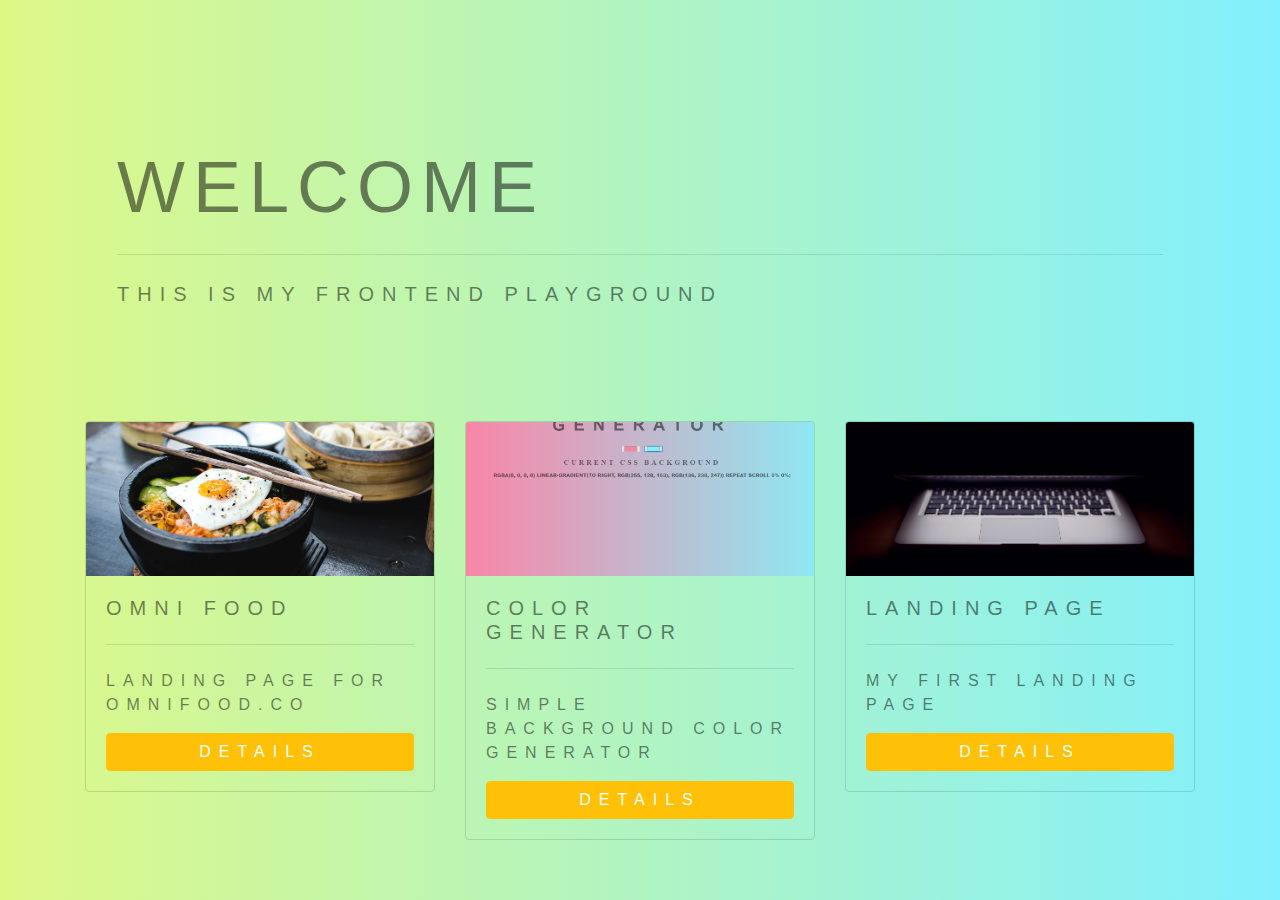
<file: index.html>
<!DOCTYPE html>
<html lang="en">
    <head>
        <meta charset="utf-8" />
        <meta
            name="viewport"
            content="width=device-width, initial-scale=1, shrink-to-fit=no"
        />
        <meta
            name="description"
            content="How to create Transparent Jumbotron with Bootstrap V.4.0.0"
        />
        <meta name="author" content="akashshivanand.com" />
        <title>Transparent Jumbotron with Bootstrap V.4.0.0</title>
        <!-- Bootstrap core CSS -->
        <link
            rel="stylesheet"
            href="https://maxcdn.bootstrapcdn.com/bootstrap/4.0.0/css/bootstrap.min.css"
            integrity="sha384-Gn5384xqQ1aoWXA+058RXPxPg6fy4IWvTNh0E263XmFcJlSAwiGgFAW/dAiS6JXm"
            crossorigin="anonymous"
        />
        <!-- Custom styles for this template -->
        <style type="text/css">
            body {
                padding-top: 5rem; /* Provide Space from Top */
                padding-top: 5rem;
                font: "Raleway", sans-serif;
                color: rgba(0, 0, 0, 0.5);
                text-align: center;
                text-transform: uppercase;
                letter-spacing: 0.5em;
                top: 10%;
                background: linear-gradient(
                    to right,
                    rgb(222, 248, 135),
                    rgb(130, 240, 253)
                );
            }

            .jumbotron {
                background: none; /* Transparent background */
            }

            .card {
                background: none; /* Transparent background */
            }
            .card-img-top {
                width: 100%;
                height: 12vw;
                object-fit: cover;
            }
        </style>
    </head>

    <body>
        <main role="main" class="container">
            <div class="jumbotron">
                <h1 class="display-3 text-left">Welcome</h1>
                <hr class="my-4 text-left" />
                <p class="lead text-left">This is my frontend playground</p>
            </div>

            <div class="card-deck text-left">
                <div class="card h-100" style="width: 18rem;">
                    <img
                        class="card-img-top"
                        src="./OmniFood_LandingPage/res/img/1.jpg"
                        alt="Card image cap"
                    />
                    <div class="card-body">
                        <h5 class="card-title">Omni Food</h5>
                        <hr class="my-4 text-left" />
                        <p class="card-text">
                            Landing Page for OmniFood.co
                        </p>
                        <a
                            href="./OmniFood_LandingPage/omni-food.html"
                            class="btn btn-block btn-warning text-white"
                            target="_blank"
                        >
                            Details
                        </a>
                    </div>
                </div>
                <div class="card h-100" style="width: 18rem;">
                    <img
                        class="card-img-top"
                        src="./Simple_Background_Generator/img.PNG"
                        alt="Card image cap"
                    />
                    <div class="card-body">
                        <h5 class="card-title">Color Generator</h5>
                        <hr class="my-4 text-left" />
                        <p class="card-text">
                            simple Background Color Generator
                        </p>
                        <a
                            href="./Simple_Background_Generator/home.html"
                            class="btn btn-block btn-warning text-white"
                            target="_blank"
                            >Details</a
                        >
                    </div>
                </div>
                <div class="card h-100" style="width: 18rem;">
                    <img
                        class="card-img-top"
                        src="./TestingFirstLandingPage.github.io/header.jpg"
                        alt="Card image cap"
                    />
                    <div class="card-body">
                        <h5 class="card-title">Landing Page</h5>
                        <hr class="my-4 text-left" />
                        <p class="card-text">
                            My First Landing Page
                        </p>
                        <a
                            href="./TestingFirstLandingPage.github.io/first-landingpage.html"
                            class="btn btn-block btn-warning text-white"
                            target="_blank"
                            >Details</a
                        >
                    </div>
                </div>
            </div>
        </main>
        <!-- /.container -->
        <!-- Bootstrap core JavaScript
    ================================================== -->
        <!-- Placed at the end of the document so the pages load faster -->
        <script
            src="https://code.jquery.com/jquery-3.2.1.slim.min.js"
            integrity="sha384-KJ3o2DKtIkvYIK3UENzmM7KCkRr/rE9/Qpg6aAZGJwFDMVNA/GpGFF93hXpG5KkN"
            crossorigin="anonymous"
        ></script>
        <script
            src="https://cdnjs.cloudflare.com/ajax/libs/popper.js/1.12.9/umd/popper.min.js"
            integrity="sha384-ApNbgh9B+Y1QKtv3Rn7W3mgPxhU9K/ScQsAP7hUibX39j7fakFPskvXusvfa0b4Q"
            crossorigin="anonymous"
        ></script>
        <script
            src="https://maxcdn.bootstrapcdn.com/bootstrap/4.0.0/js/bootstrap.min.js"
            integrity="sha384-JZR6Spejh4U02d8jOt6vLEHfe/JQGiRRSQQxSfFWpi1MquVdAyjUar5+76PVCmYl"
            crossorigin="anonymous"
        ></script>
    </body>
</html>
</file>
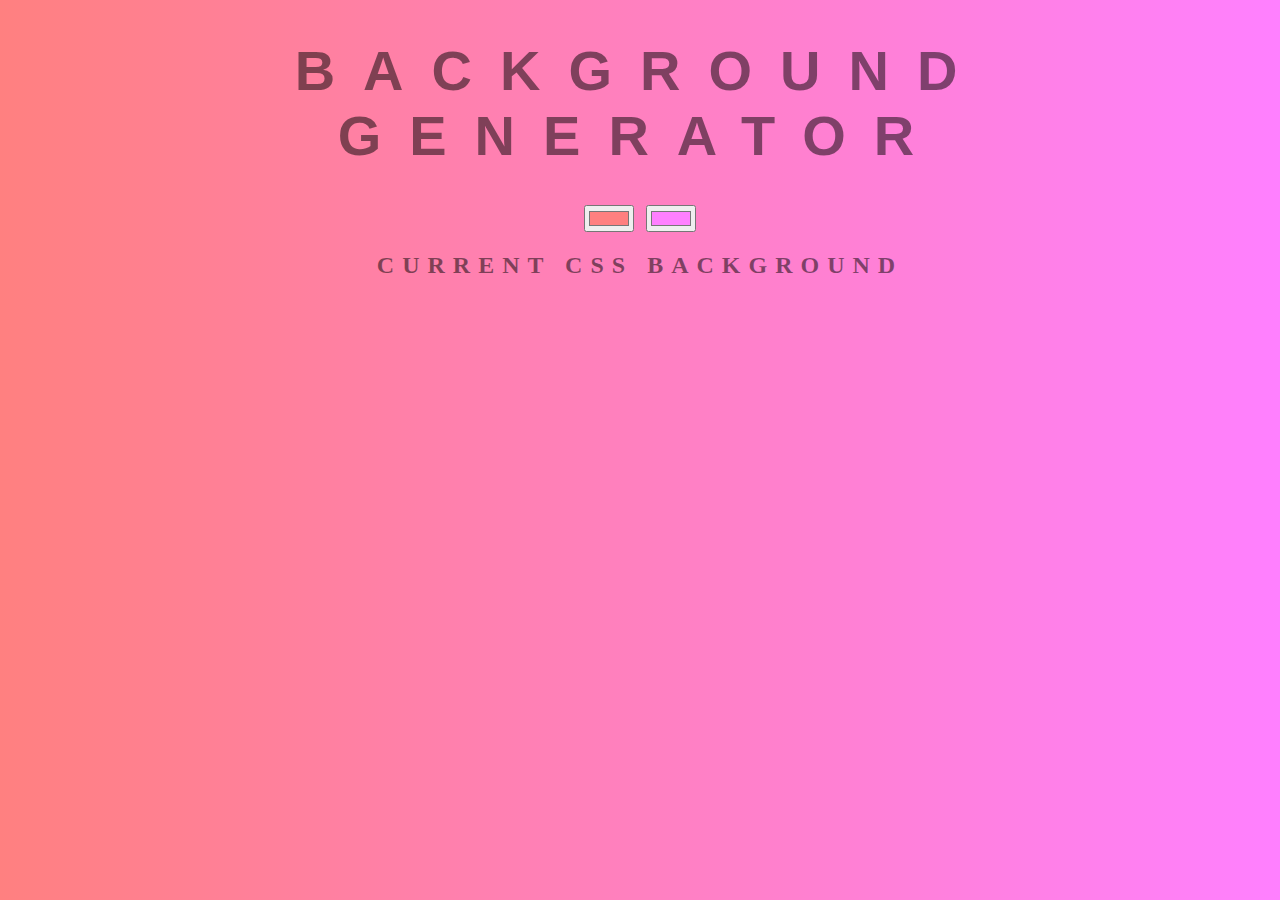
<file: Simple_Background_Generator/index.html>
<!DOCTYPE html>
<html lang="en" dir="ltr">
<head>
    <meta charset="utf-8">
    <title>Gradient Background</title>
    <link rel="stylesheet" href="style.css">
</head>
<body id='gradient'>
    <h1>Background Generator</h1>
    <input class="color1" type="color" name="color1" value="#ff8080">
    <input class="color2" type="color" name="color2" value="#ff80ff">
    <h2>Current Css Background</h2>
    <h3></h3>
    <script type="text/javascript" src="script.js">

    </script>
</body>
</html>
</file>
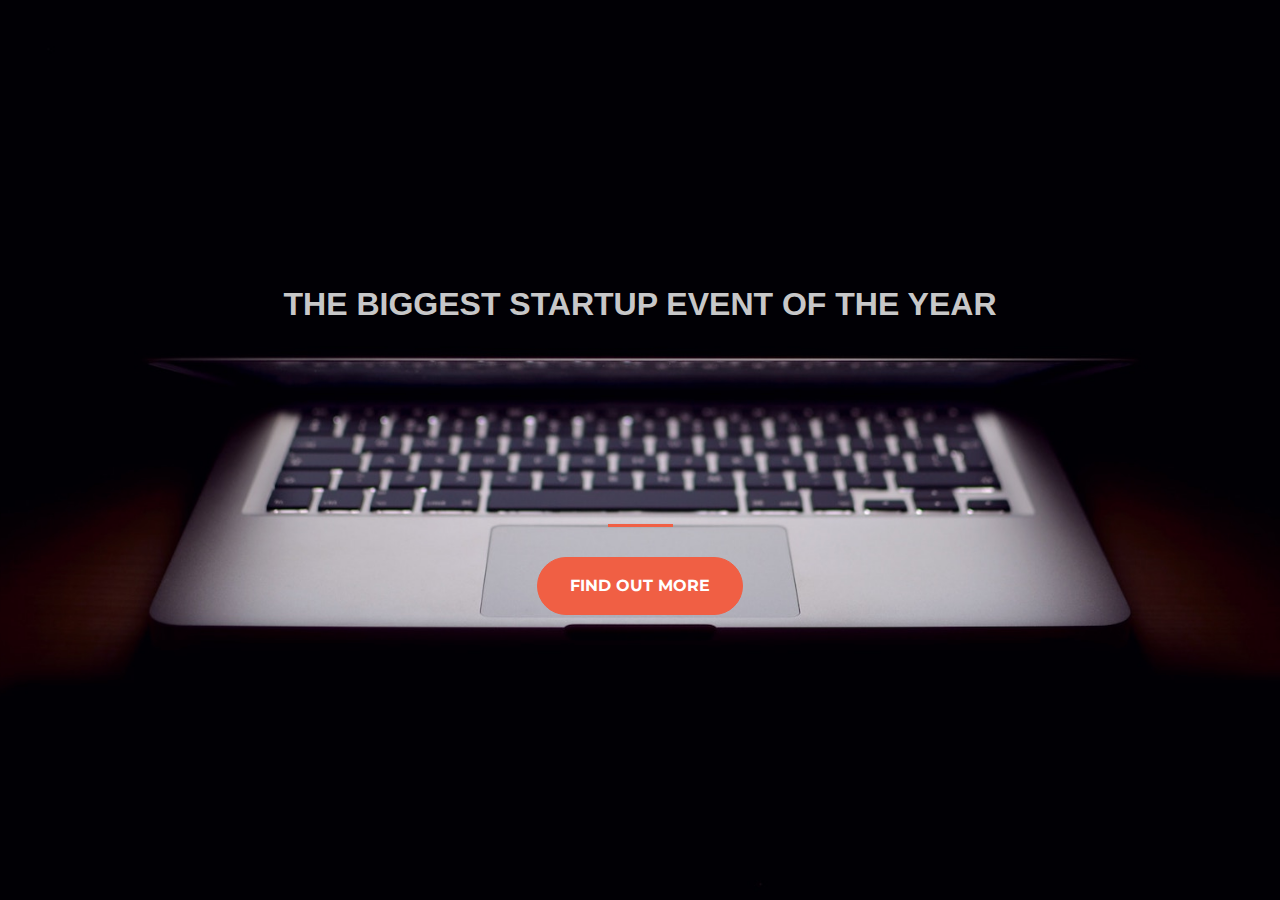
<file: TestingFirstLandingPage.github.io/index.html>
<!DOCTYPE html>
<html>
<head>
	<title>Startup Landing Page</title>
	<title>Grids</title>
	    <!-- Google Fonts -->
    <link href="https://fonts.googleapis.com/css?family=Montserrat" rel="stylesheet">

    <link rel="stylesheet" href="https://maxcdn.bootstrapcdn.com/bootstrap/4.0.0/css/bootstrap.min.css" integrity="sha384-Gn5384xqQ1aoWXA+058RXPxPg6fy4IWvTNh0E263XmFcJlSAwiGgFAW/dAiS6JXm" crossorigin="anonymous">

    <link rel="stylesheet" type="text/css" href="style.css">
</head>

<body>
	<header class="startup text-center text-white d-flex">
		<div class="container my-auto">
			<div class="row">
				<div class="col-lg-12 my-auto">
					<div class="text-uppercase faded">
						<h1>
							<strong>
								the biggest startup event of the year
							</strong>
						</h1>
						<hr>
					</div>
					<div class="col-lg-12 my-auto">
						<!-- Begin MailChimp Signup Form -->
							<!-- <link href="//cdn-images.mailchimp.com/embedcode/slim-10_7.css" rel="stylesheet" type="text/css"> -->
							<style type="text/css">
								#mc_embed_signup{clear:left; font:14px Helvetica,Arial,sans-serif; }
								/* Add your own MailChimp form style overrides in your site stylesheet or in this style block.
								   We recommend moving this block and the preceding CSS link to the HEAD of your HTML file. */
							</style>
							<div id="mc_embed_signup">
							<form action="https://TestingDev.us18.list-manage.com/subscribe/post?u=ade7b63835f840d9ac36f15a8&amp;id=4061aae27a" method="post" id="mc-embedded-subscribe-form" name="mc-embedded-subscribe-form" class="validate" target="_blank" novalidate>
							    <div id="mc_embed_signup_scroll">
								<!-- <input type="email" value="" name="EMAIL" class="email" id="mce-EMAIL" placeholder="email address" required> -->
							    <!-- real people should not fill this in and expect good things - do not remove this or risk form bot signups-->
							    <div style="position: absolute; left: -5000px;" aria-hidden="true"><input type="text" name="b_ade7b63835f840d9ac36f15a8_4061aae27a" tabindex="-1" value=""></div>
							    <div class="clear"><input class="btn btn-primary btn-xl" type="submit" value="Find Out More" name="subscribe" id="mc-embedded-subscribe" class="button"></div>
							    </div>
							</form>
							</div>

						<!--End mc_embed_signup-->

<!-- 						<button class="btn btn-primary btn-xl">
							Find out More
						</button> -->
					</div>
				</div>
			</div>
		</div>
	</header>


	<script src="https://code.jquery.com/jquery-3.2.1.slim.min.js" integrity="sha384-KJ3o2DKtIkvYIK3UENzmM7KCkRr/rE9/Qpg6aAZGJwFDMVNA/GpGFF93hXpG5KkN" crossorigin="anonymous"></script>
    <script src="https://cdnjs.cloudflare.com/ajax/libs/popper.js/1.12.9/umd/popper.min.js" integrity="sha384-ApNbgh9B+Y1QKtv3Rn7W3mgPxhU9K/ScQsAP7hUibX39j7fakFPskvXusvfa0b4Q" crossorigin="anonymous"></script>
    <script src="https://maxcdn.bootstrapcdn.com/bootstrap/4.0.0/js/bootstrap.min.js" integrity="sha384-JZR6Spejh4U02d8jOt6vLEHfe/JQGiRRSQQxSfFWpi1MquVdAyjUar5+76PVCmYl" crossorigin="anonymous"></script>

</body>
</html>
</file>
<file: Simple_Background_Generator/style.css>
body{
  font: 'Raleway',sans-serif;
  color: rgba(0, 0, 0, 0.5);
  text-align: center;
  text-transform: uppercase;
  letter-spacing: .5em;
  top: 15%;
  background: linear-gradient(to right,#ff8080,#ff80ff);
}

h1{
  font: 600 3.5em 'Raleway',sans-serif;
  color: rgba(0, 0, 0, 0.5);
  text-align: center;
  text-transform: uppercase;
  letter-spacing: .5em;
  width: 100%;
}
h3{
  font: 900 1em 'Raleway',sans-serif;
  color: rgba(0, 0, 0, 0.5);
  text-align: center;
  text-transform: uppercase;
  letter-spacing: 0.01em;
}
</file>
<file: TestingFirstLandingPage.github.io/style.css>
body, html{
	width: 100%;
	height: 100%;
}

body{
	font-family: 
}

hr{
	max-width: 65px;
	border-width: 3px;
	border-color:#F05F44;
}

.faded{
	color: rgba(255,255,255,0.8);
}

header.startup{
	background-position: center;
	background-image: url("header.jpg");
	background-size: cover;
	height: 100%;
}

header.startup hr{
	margin-top: 200px;
	margin-bottom: 30px; 
}

header.startup h1{
	font-size: 2rem;
}

.btn{
	font-weight: 700;
	text-transform: uppercase;
	border-radius: 300px;
	font-family: 'Montserrat',sans-serif;
}

.btn-xl{
	padding: 1rem 2rem;
}

.btn-primary {
  background-color: #F05F44;
  border-color: #F05F44; }

.btn-primary:hover {
background-color: #ee4b08;
border-color: #ee4b08;
border-width: 5px;
cursor: pointer;
}
</file>
